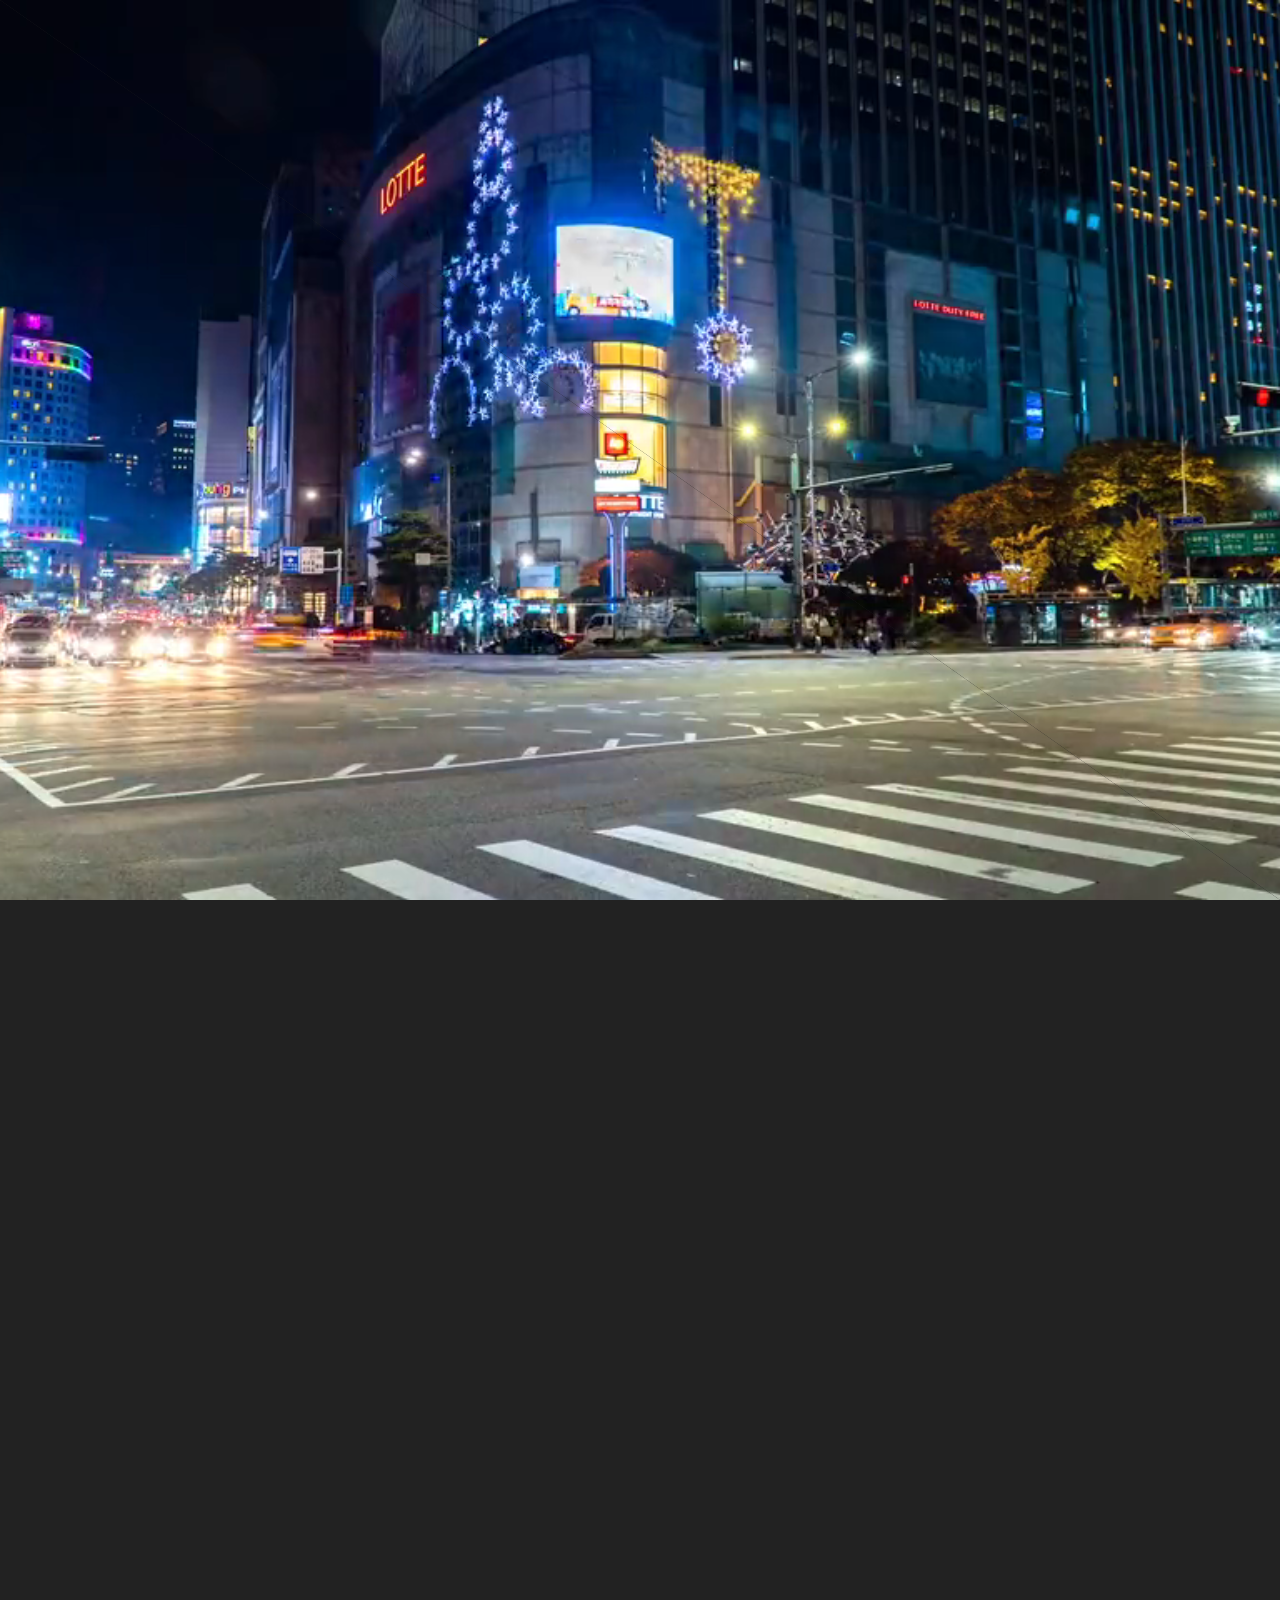
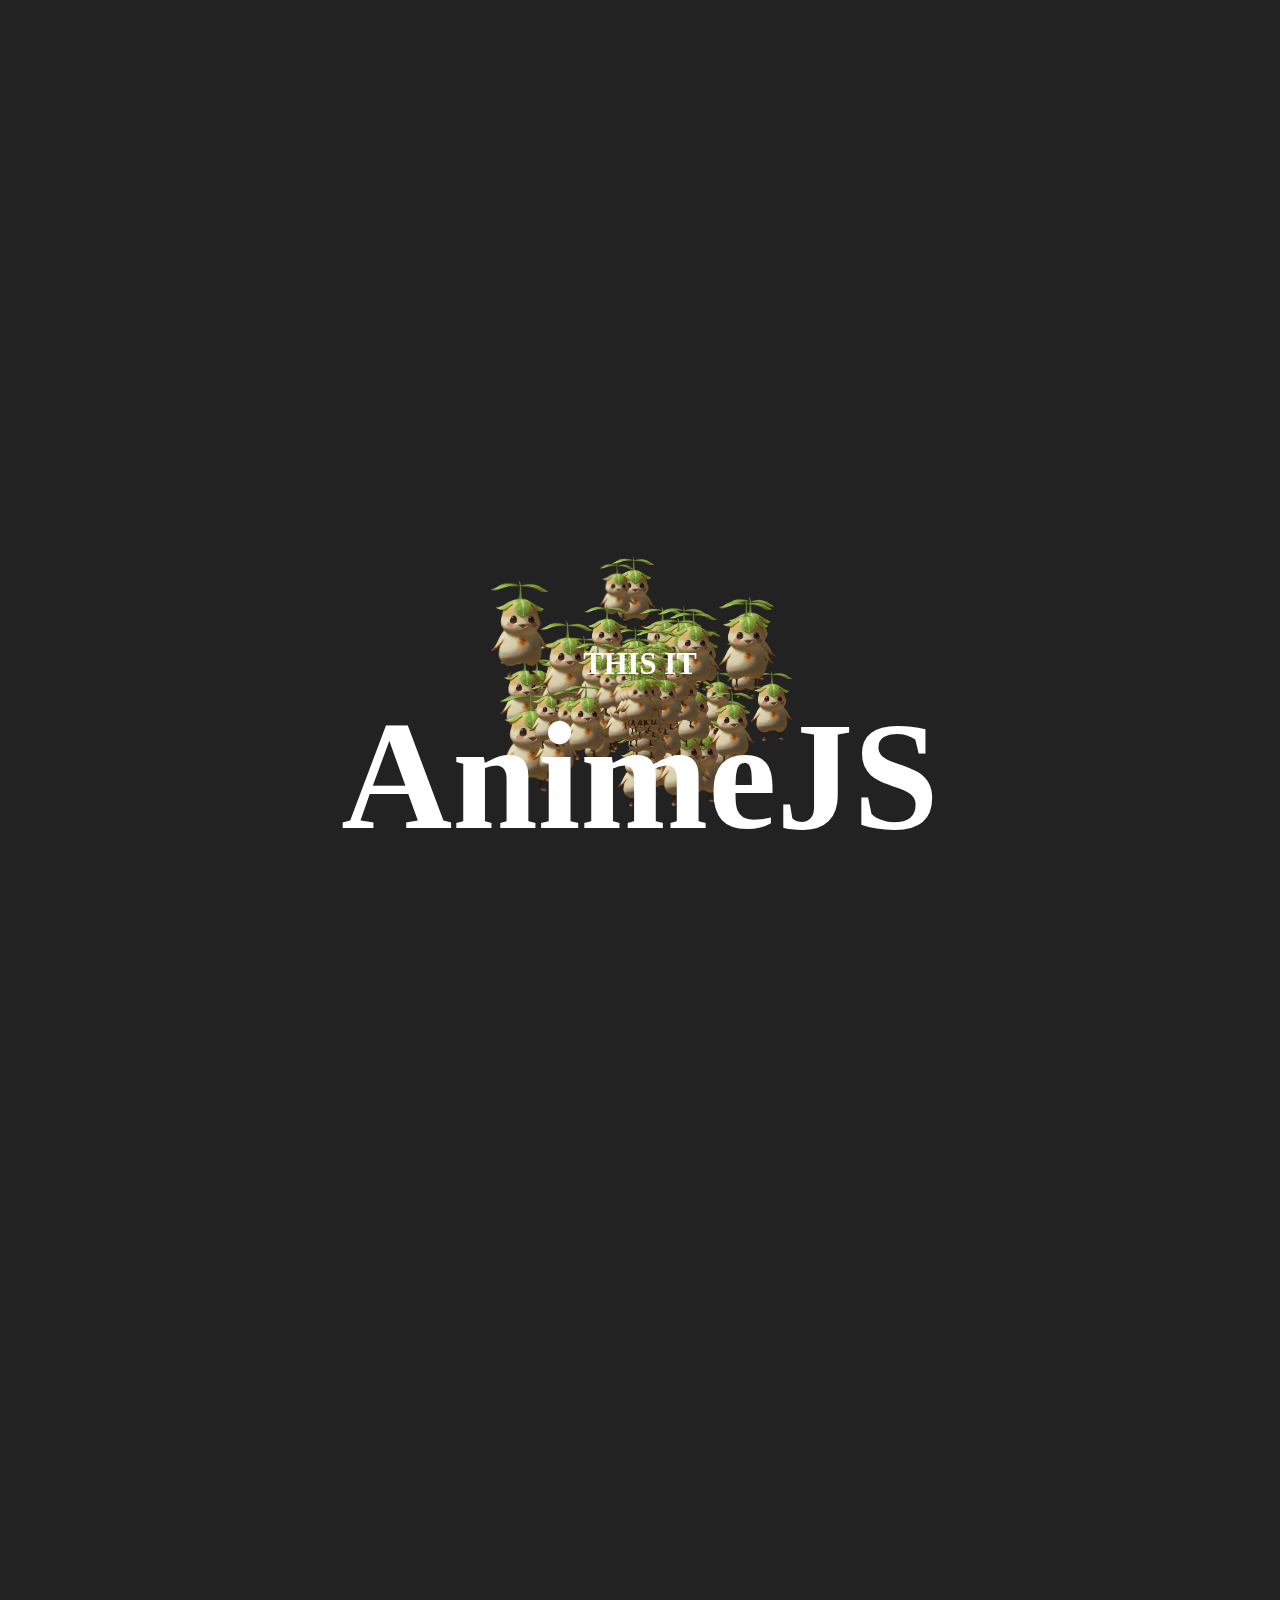
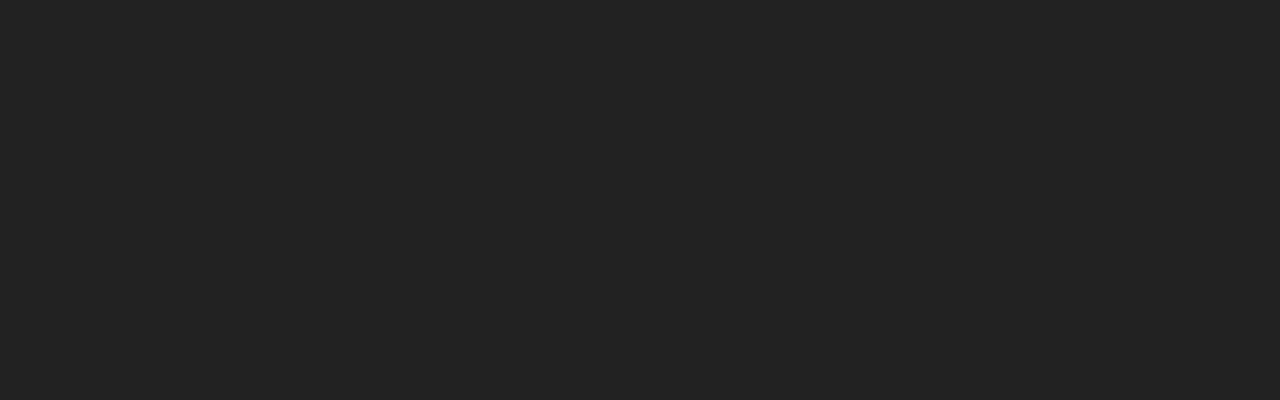
<file: index.html>
<!DOCTYPE html>
<html lang="en">
<head>
    <meta charset="UTF-8">
    <meta http-equiv="X-UA-Compatible" content="IE=edge">
    <meta name="viewport" content="width=device-width, initial-scale=1.0">
    <link rel="stylesheet" href="style.css">
    <title>Scroll Video</title>
</head>
<body>
    <article class="main-sv-scroll">
        <section class="full-page">
            <div class="sub-main-sv">
                <div class="sv-side" id="sv-side1">
                    <video src="video/Seoul-traffic.mp4" autoplay loop muted></video>
                </div>
                <div class="sv-side" id="sv-side2">
                    <video src="video/Seoul-traffic.mp4" autoplay loop muted></video>
                </div>
            </div>
        </section>
        <div class="sv-content">
            <section class="sba-main">
                <div class="sba-container">
                    <div class="sba-block"><img src="aya.png" alt=""></div>
                    <div class="sba-block"><img src="aya.png" alt=""></div>
                    <div class="sba-block"><img src="aya.png" alt=""></div>
                    <div class="sba-block"><img src="aya.png" alt=""></div>
                    <div class="sba-block"><img src="aya.png" alt=""></div>
                    <div class="sba-block"><img src="aya.png" alt=""></div>
                    <div class="sba-block"><img src="aya.png" alt=""></div>
                    <div class="sba-block"><img src="aya.png" alt=""></div>
                    <div class="sba-block"><img src="aya.png" alt=""></div>
                    <div class="sba-block"><img src="aya.png" alt=""></div>
                    <div class="sba-block"><img src="aya.png" alt=""></div>
                    <div class="sba-block"><img src="aya.png" alt=""></div>
                    <div class="sba-block"><img src="aya.png" alt=""></div>
                    <div class="sba-block"><img src="aya.png" alt=""></div>
                    <div class="sba-block"><img src="aya.png" alt=""></div>
                    <div class="sba-block"><img src="aya.png" alt=""></div>
                    <div class="sba-block"><img src="aya.png" alt=""></div>
                    <div class="sba-block"><img src="aya.png" alt=""></div>
                    <div class="sba-block"><img src="aya.png" alt=""></div>
                    <div class="sba-block"><img src="aya.png" alt=""></div>
                    <div class="sba-block"><img src="aya.png" alt=""></div>
                    <div class="sba-block"><img src="aya.png" alt=""></div>
                    <div class="sba-block"><img src="aya.png" alt=""></div>
                    <div class="sba-block"><img src="aya.png" alt=""></div>
                    <div class="sba-block"><img src="aya.png" alt=""></div>
                    <div class="sba-block"><img src="aya.png" alt=""></div>
                    <div class="sba-block"><img src="aya.png" alt=""></div>
                    <div class="sba-block"><img src="aya.png" alt=""></div>
                    <div class="sba-block"><img src="aya.png" alt=""></div>
                    <div class="sba-block"><img src="aya.png" alt=""></div>
                    <div class="sba-block"><img src="aya.png" alt=""></div>
                    <div class="sba-block"><img src="aya.png" alt=""></div>
                    <div class="sba-block"><img src="aya.png" alt=""></div>
                    <div class="sba-block"><img src="aya.png" alt=""></div>
                    <div class="sba-block"><img src="aya.png" alt=""></div>
                    <div class="sba-block"><img src="aya.png" alt=""></div>
                    <div class="sba-block"><img src="aya.png" alt=""></div>
                    <div class="sba-block"><img src="aya.png" alt=""></div>
                    <div class="sba-block"><img src="aya.png" alt=""></div>
                    <div class="sba-block"><img src="aya.png" alt=""></div>
                    <div class="sba-block"><img src="aya.png" alt=""></div>
                    <div class="sba-block"><img src="aya.png" alt=""></div>
                    <div class="sba-block"><img src="aya.png" alt=""></div>
                    <div class="sba-block"><img src="aya.png" alt=""></div>
                    <div class="sba-block"><img src="aya.png" alt=""></div>
                    <div class="sba-block"><img src="aya.png" alt=""></div>
                    <div class="sba-block"><img src="aya.png" alt=""></div>
                    <div class="sba-block"><img src="aya.png" alt=""></div>
                    <div class="sba-block"><img src="aya.png" alt=""></div>
                    <div class="sba-block"><img src="aya.png" alt=""></div>
                    <div class="sba-block"><img src="aya.png" alt=""></div>
                    <div class="sba-block"><img src="aya.png" alt=""></div>
                    <div class="sba-block"><img src="aya.png" alt=""></div>
                    <div class="sba-block"><img src="aya.png" alt=""></div>
                    <div class="sba-block"><img src="aya.png" alt=""></div>
                    <div class="sba-block"><img src="aya.png" alt=""></div>
                    <div class="sba-block"><img src="aya.png" alt=""></div>
                    <div class="sba-block"><img src="aya.png" alt=""></div>
                    <div class="sba-block"><img src="aya.png" alt=""></div>
                    <div class="sba-block"><img src="aya.png" alt=""></div>
                    <div class="sba-block"><img src="aya.png" alt=""></div>
                    <div class="sba-block"><img src="aya.png" alt=""></div>
                    <div class="sba-block"><img src="aya.png" alt=""></div>
                    <div class="sba-block"><img src="aya.png" alt=""></div>
                    <div class="sba-block"><img src="aya.png" alt=""></div>
                    <div class="sba-block"><img src="aya.png" alt=""></div>
                    <div class="sba-block"><img src="aya.png" alt=""></div>
                    <div class="sba-block"><img src="aya.png" alt=""></div>
                    <div class="sba-block"><img src="aya.png" alt=""></div>
                    <div class="sba-block"><img src="aya.png" alt=""></div>
                    <div class="sba-block"><img src="aya.png" alt=""></div>
                    <div class="sba-block"><img src="aya.png" alt=""></div>
                    <div class="sba-block"><img src="aya.png" alt=""></div>
                    <div class="sba-block"><img src="aya.png" alt=""></div>
                    <div class="sba-block"><img src="aya.png" alt=""></div>
                    <div class="sba-block"><img src="aya.png" alt=""></div>
                    <div class="sba-block"><img src="aya.png" alt=""></div>
                    <div class="sba-block"><img src="aya.png" alt=""></div>
                    <div class="sba-block"><img src="aya.png" alt=""></div>
                    <div class="sba-block"><img src="aya.png" alt=""></div>
                    <div class="sba-block"><img src="aya.png" alt=""></div>
                    <div class="sba-block"><img src="aya.png" alt=""></div>
                    <div class="sba-block"><img src="aya.png" alt=""></div>
                    <div class="sba-block"><img src="aya.png" alt=""></div>
                    <div class="sba-block"><img src="aya.png" alt=""></div>
                    <div class="sba-block"><img src="aya.png" alt=""></div>
                    <div class="sba-block"><img src="aya.png" alt=""></div>
                    <div class="sba-block"><img src="aya.png" alt=""></div>
                    <div class="sba-block"><img src="aya.png" alt=""></div>
                    <h2><span>This it</span><br>AnimeJS</h2>
                </div>
            </section>     
        </div>
    </article>
    <script src="anime.min.js"></script>
    <script src="script.js"></script>    
</body>
</html>
</file>
<file: style.css>
*{
    margin:0;
    padding:0;
    box-sizing: border-box;
}
body{
    background:#222;
}
.full-page{
    width: 100%;
    height: 100%;
}
.main-sv-scroll{
    background:#222;
    min-height: 200vh;
    position: relative;
}
.sub-main-sv{
    position:fixed;
    top:0;
    left: 0;
    width: 100%;
    height: 100%;
    pointer-events: none;
}
.sub-main-sv .sv-side{
    position: absolute;
    top:0;
    left: 0;
    width: 100%;
    height: 100%;
}
.sub-main-sv .sv-side#sv-side1{
    clip-path: polygon(0 0, 0% 100%, 100% 100%);
}
.sub-main-sv .sv-side#sv-side2{
    clip-path: polygon(0 0, 100% 0%, 100% 100%);
}
.sub-main-sv .sv-side video{
    position: absolute;
    top:0;
    left: 0;
    width: 100%;
    height: 100%;
    object-fit: cover;
    z-index: 3000;
}
.sv-content{
    color:#fff;
    padding:50px;
    height: 100vh;
    margin-top:200vh;
}
.sv-content h2{
    font-size: 3em;
}
.sv-content p{
    font-size:1.2em;
}
.sba-main{
    position: relative;    
    display: flex;
    justify-content: center;
    align-items: center;
    min-height: 100vh;
    background: transparent;
}
.sba-container{
    position: absolute;
    width: 100%;
    height: 100%;
    display: flex;
    justify-content: center;
    align-items: center;
}
.sba-container h2{
    color:#fff;
    text-align: center;
    font-size: 12vw;
    line-height: 1em;
    z-index: 1000;
    font-weight: 900;
}
.sba-container h2 span{
    font-size: 0.2em;
    line-height: 0.4em;
    text-align: center;
    text-transform: uppercase;
}
.sba-block{
    position: absolute;    
}
.sba-block img{
    max-width: 50px;
}
</file>
